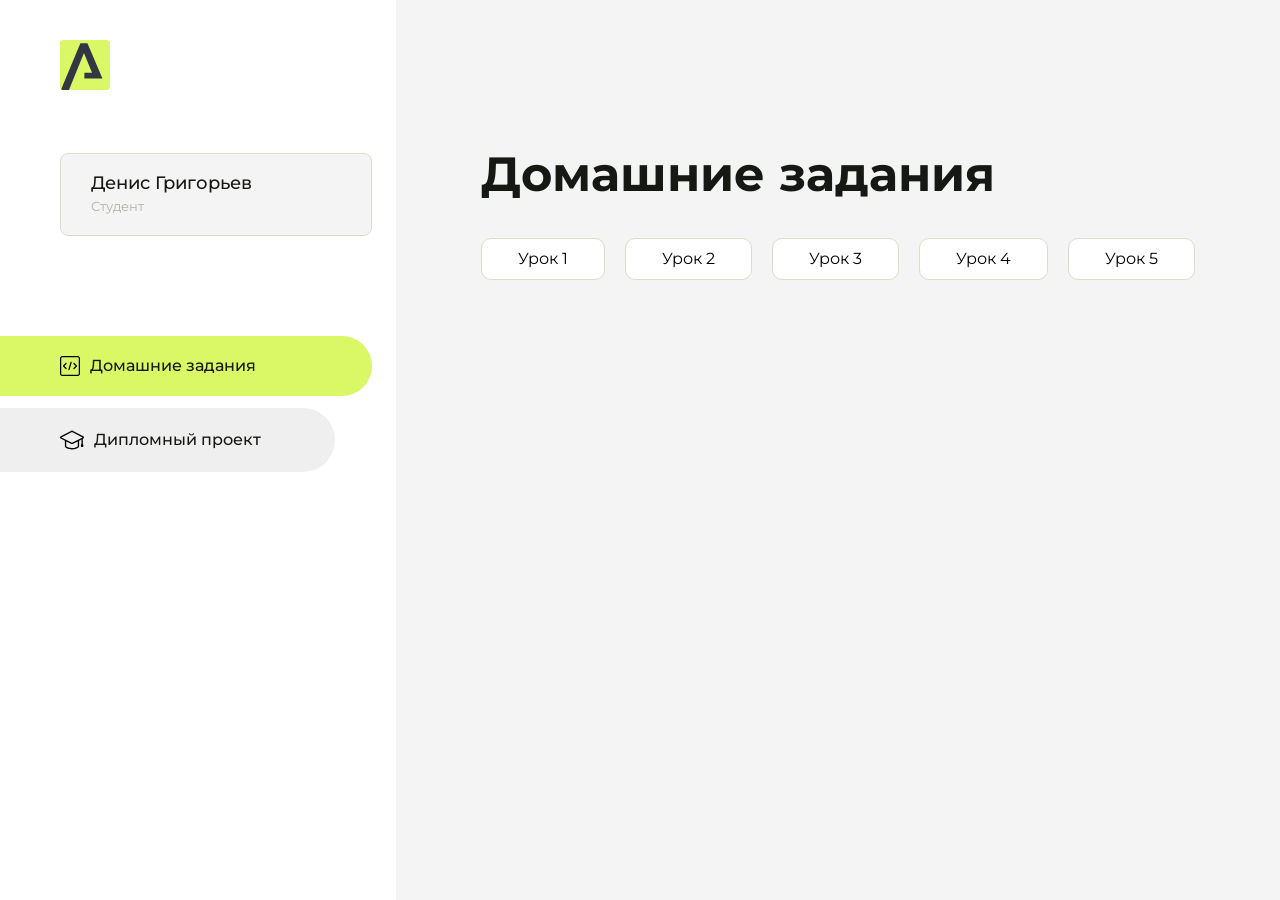
<file: index.html>
<!DOCTYPE html>
<html lang="en">
<head>
    <meta charset="UTF-8">
    <meta name="viewport" content="width=device-width, initial-scale=1.0">
    <title>Домашняя работа</title>
    <link rel="shortcut icon" href="src/logo.ico" type="image/x-icon">
    <link rel="preconnect" href="https://fonts.googleapis.com">
    <link rel="preconnect" href="https://fonts.gstatic.com" crossorigin>
    <link href="https://fonts.googleapis.com/css2?family=Montserrat:wght@400;500;700&family=Rubik:wght@500&display=swap"
          rel="stylesheet">
    <link rel="stylesheet" href="src/style.css">
</head>
<body id="body">
<div class="overlay" id="overlay"></div>
<div class="layout">
    <div class="burger" id="burger">
        <svg viewBox="0 0 24 24" fill="none" xmlns="http://www.w3.org/2000/svg">
            <g id="SVGRepo_bgCarrier" stroke-width="0"></g>
            <g id="SVGRepo_tracerCarrier" stroke-linecap="round" stroke-linejoin="round"></g>
            <g id="SVGRepo_iconCarrier">
                <path d="M4 18L20 18" stroke="#DAF765" stroke-width="2" stroke-linecap="round"></path>
                <path d="M4 12L20 12" stroke="#DAF765" stroke-width="2" stroke-linecap="round"></path>
                <path d="M4 6L20 6" stroke="#DAF765" stroke-width="2" stroke-linecap="round"></path>
            </g>
        </svg>
    </div>
    <aside class="sidebar" id="sidebar">
        <div class="sidebar__inner">
            <div class="logo">
                <svg width="50" height="50" viewBox="0 0 50 50" fill="none" xmlns="http://www.w3.org/2000/svg">
                    <g clip-path="url(#clip0_513_74730)">
                        <path d="M46.17 -0.257004H3.83C1.57281 -0.257004 -0.257 1.57281 -0.257 3.83V46.17C-0.257 48.4272 1.57281 50.257 3.83 50.257H46.17C48.4272 50.257 50.257 48.4272 50.257 46.17V3.83C50.257 1.57281 48.4272 -0.257004 46.17 -0.257004Z"
                              fill="#DAF765"/>
                        <path d="M24.375 38.4H42.461L27.441 3.1585H20.4355C20.4355 3.1585 6.7895 35.881 1.1945 49.294C2.015 50.0275 3.0945 50.257 3.6945 50.257H8.8445L23.954 13.07L32.0465 32.8285H24.375V38.4Z"
                              fill="#323843"/>
                    </g>
                    <defs>
                        <clipPath id="clip0_513_74730">
                            <rect width="50" height="50" fill="white"/>
                        </clipPath>
                    </defs>
                </svg>
            </div>
            <div class="sidebar__user">
                <div class="sidebar__name">Денис Григорьев</div>
                <div class="sidebar__text">Студент</div>
            </div>
            <div class="sidebar__tabs">
                <div class="sidebar__item">
                    <button class="sidebar__button active" id="tasks">
                        <svg xmlns="http://www.w3.org/2000/svg" width="20" height="20" viewBox="0 0 20 20" fill="none">
                            <g clip-path="url(#clip0_704_74543)">
                                <path d="M17.7083 20H2.29167C1.0275 20 0 18.9725 0 17.7083V2.29167C0 1.0275 1.0275 0 2.29167 0H17.7083C18.9725 0 20 1.0275 20 2.29167V17.7083C20 18.9725 18.9725 20 17.7083 20ZM2.29167 1.25C1.7175 1.25 1.25 1.7175 1.25 2.29167V17.7083C1.25 18.2825 1.7175 18.75 2.29167 18.75H17.7083C18.2825 18.75 18.75 18.2825 18.75 17.7083V2.29167C18.75 1.7175 18.2825 1.25 17.7083 1.25H2.29167Z"
                                      fill="black"/>
                                <path d="M6.04167 13.125C5.88167 13.125 5.72167 13.0642 5.6 12.9417L3.1 10.4417C2.85583 10.1975 2.85583 9.80167 3.1 9.5575L5.6 7.0575C5.84417 6.81333 6.24 6.81333 6.48417 7.0575C6.72833 7.30167 6.72833 7.6975 6.48417 7.94167L4.42583 10L6.48417 12.0583C6.72833 12.3025 6.72833 12.6983 6.48417 12.9425C6.36167 13.0642 6.20167 13.125 6.04167 13.125Z"
                                      fill="black"/>
                                <path d="M8.95833 14.1667C8.9 14.1667 8.84 14.1583 8.78167 14.1417C8.45083 14.0442 8.26083 13.6967 8.35833 13.3658L10.4417 6.28251C10.5392 5.95084 10.8892 5.76417 11.2175 5.85917C11.5483 5.95667 11.7383 6.30417 11.6408 6.63501L9.5575 13.7183C9.47833 13.9908 9.22833 14.1667 8.95833 14.1667Z"
                                      fill="black"/>
                                <path d="M13.9583 13.125C13.7983 13.125 13.6383 13.0642 13.5167 12.9417C13.2725 12.6975 13.2725 12.3017 13.5167 12.0575L15.575 9.99916L13.5167 7.94083C13.2725 7.69666 13.2725 7.30083 13.5167 7.05666C13.7608 6.81249 14.1567 6.81249 14.4008 7.05666L16.9008 9.55666C17.145 9.80083 17.145 10.1967 16.9008 10.4408L14.4008 12.9408C14.2783 13.0642 14.1183 13.125 13.9583 13.125Z"
                                      fill="black"/>
                            </g>
                            <defs>
                                <clipPath id="clip0_704_74543">
                                    <rect width="20" height="20" fill="white"/>
                                </clipPath>
                            </defs>
                        </svg>
                        <span>Домашние задания</span></button>
                </div>
                <div class="sidebar__item">
                    <button class="sidebar__button" id="diplom">
                        <svg xmlns="http://www.w3.org/2000/svg" width="24" height="24" viewBox="0 0 24 24" fill="none">
                            <g clip-path="url(#clip0_704_74553)">
                                <path d="M23.2628 10.5971C23.7176 10.365 24 9.90375 24 9.39337C24 8.883 23.7176 8.42175 23.2628 8.18962L12.6135 2.75362C12.2291 2.55824 11.7705 2.55787 11.3854 2.75399L0.736875 8.19C0.282375 8.42175 0 8.883 0 9.39337C0 9.90375 0.282375 10.365 0.736875 10.5971L4.89038 12.7177V18.2074C4.89038 19.8154 8.412 21.393 12 21.393C15.5884 21.393 19.1096 19.815 19.1096 18.2074V12.7174L21.4609 11.517V15.8017L20.901 17.2305C20.7409 17.6389 20.7934 18.0994 21.0405 18.4616C21.2876 18.8246 21.6979 19.041 22.1366 19.041C22.5754 19.041 22.9852 18.8246 23.2324 18.462C23.4795 18.099 23.532 17.6385 23.3719 17.2301L22.8124 15.8021V10.827L23.2628 10.5971ZM17.7623 18.1721C17.6198 18.6375 15.3491 20.0419 12 20.0419C8.65088 20.0419 6.38025 18.6375 6.2415 18.2074V12.3037L6.23887 12.3019C6.23812 12.057 6.1065 11.8207 5.87325 11.7019L1.3515 9.39337L12 3.95737L22.6489 9.39337L12 14.8294L5.87325 11.7019C5.54063 11.5331 4.6695 11.6674 4.5 12C4.33012 12.3322 4.55813 12.5479 4.89038 12.7177L11.3857 16.0331C11.5781 16.1314 11.7889 16.1805 12 16.1805C12.2107 16.1805 12.4222 16.1314 12.6146 16.0331L17.7593 13.407L17.7623 18.1721Z"
                                      fill="black"/>
                            </g>
                            <defs>
                                <clipPath id="clip0_704_74553">
                                    <rect width="24" height="24" fill="white"/>
                                </clipPath>
                            </defs>
                        </svg>
                        <span>Дипломный проект</span></button>
                </div>
            </div>
        </div>

    </aside>
    <div class="content">
        <div class="container">
            <div class="content__block" id="tasksBlock">
                <div class="content__title">Домашние задания</div>
                <ul class="content__list">
                    <li class="content__list-item">
                        <a href="hello-arokenru/index.html">Урок 1</a>
                    </li>
                     <li class="content__list-item">
                        <a href="Homework_2/index.html">Урок 2</a>
                    </li>
                    <li class="content__list-item">
                        <a href="Homework_3/index.html">Урок 3</a>
                    </li>
                    <li class="content__list-item">
                        <a href="Homework_4/index.html">Урок 4</a>
                    </li>
                    <li class="content__list-item">
                        <a href="Homework_5/index.html">Урок 5</a>
                    </li>
                </ul>
            </div>
            <div class="content__block hidden" id="diplomBlock">
                <div class="content__title">Дипломный проект</div>
                <div class="content__list-diplom">
                    <a href="ПАПКА-С-НОМЕРОМ-УРОКА">Ссылка на ДЗ</a>
                </div>
                <div class="content__decor">
                    <div class="content__decor-text">Давай проверим, чему ты научился!</div>
                    <div class="content__decor-img">
                        <img src="src/decor.png" alt="decor">
                    </div>
                </div>
            </div>
        </div>
    </div>
</div>
<script src="src/index.js"></script>
</body>
</html>
</file>
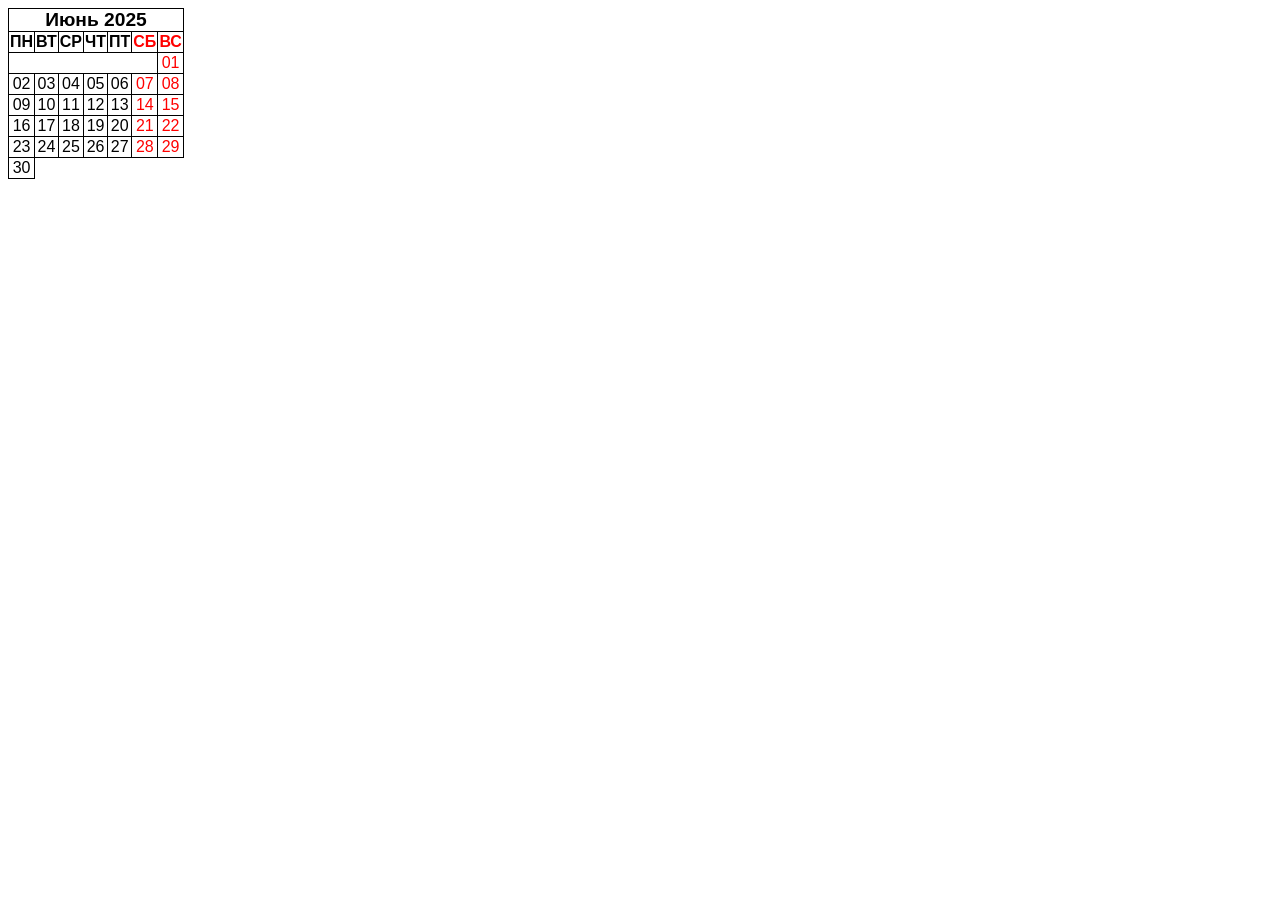
<file: Homework_3/index.html>
<!doctype html>
<html lang="en">
	<head>
		<meta charset="UTF-8" />
		<meta name="viewport" content="width=device-width, initial-scale=1.0" />
		<title>Таблицы</title>
		<link rel="stylesheet" href="./css/style.css" />
	</head>
	<body>
		<table>
			<caption>
				Июнь 2025
			</caption>
			<thead>
				<tr>
					<th>ПН</th>
					<th>ВТ</th>
					<th>СР</th>
					<th>ЧТ</th>
					<th>ПТ</th>
					<th class="weekend">СБ</th>
					<th class="weekend">ВС</th>
				</tr>
			</thead>
			<tbody>
				<tr>
					<td colspan="6"></td>
					<td class="weekend">01</td>
				</tr>
				<tr>
					<td>02</td>
					<td>03</td>
					<td>04</td>
					<td>05</td>
					<td>06</td>
					<td class="weekend">07</td>
					<td class="weekend">08</td>
				</tr>
				<tr>
					<td>09</td>
					<td>10</td>
					<td>11</td>
					<td>12</td>
					<td>13</td>
					<td class="weekend">14</td>
					<td class="weekend">15</td>
				</tr>
				<tr>
					<td>16</td>
					<td>17</td>
					<td>18</td>
					<td>19</td>
					<td>20</td>
					<td class="weekend">21</td>
					<td class="weekend">22</td>
				</tr>
				<tr>
					<td>23</td>
					<td>24</td>
					<td>25</td>
					<td>26</td>
					<td>27</td>
					<td class="weekend">28</td>
					<td class="weekend">29</td>
				</tr>
				<tr>
					<td>30</td>
				</tr>
			</tbody>
		</table>
	</body>
</html>
</file>
<file: src/style.css>
*{padding: 0;margin: 0;border: 0;}
*,*:before,*:after{-webkit-box-sizing: border-box;box-sizing: border-box;}
:focus,:active{outline: none;}
a:focus,a:active{outline: none;}
nav,footer,header,aside{display: block;}
html,body{
    height:100%;width:100%;
    font-size:100%;line-height:1;-ms-text-size-adjust:100%;-moz-text-size-adjust:100%;-webkit-text-size-adjust:100%;}
input,button,textarea{font-family:inherit;}
input::-ms-clear{display: none;}
button{cursor: pointer;}
button::-moz-focus-inner{padding:0;border:0;}
a,a:visited{text-decoration: none;}
a:hover{text-decoration: none;}
ul li{list-style: none;}
img{vertical-align: top;}
h1,h2,h3,h4,h5,h6{font-size:inherit;font-weight: inherit;}
a{color:inherit;}



body {
    font-family: "Montserrat",SansSerif;
    color: black;
}

body.overflow {
    overflow: hidden;
}



.layout {
    display: -webkit-box;
    display: -ms-flexbox;
    display: flex;
    min-height: 100vh;
}

.sidebar {
    padding: 40px 24px 40px 0;
    -ms-flex-negative: 0;
    flex-shrink: 0;
    background-color: white;
}



.content {
    -webkit-box-flex: 1;
    -ms-flex-positive: 1;
    flex-grow: 1;
    background-color: #F4F4F4;
}

.container {
    display: -webkit-box;
    display: -ms-flexbox;
    display: flex;
    -webkit-box-orient: vertical;
    -webkit-box-direction: normal;
    -ms-flex-direction: column;
    flex-direction: column;
    -webkit-box-pack: center;
    -ms-flex-pack: center;
    justify-content: center;
    -webkit-box-align: center;
    -ms-flex-align: center;
    align-items: center;
    padding: 150px 60px 80px 60px;
}


.logo {
    margin-left: 60px;
    margin-bottom: 60px;
}

.sidebar__user {
    background-color: #F4F4F4;
    padding: 20px 30px;
    margin-left: 60px;
    margin-bottom: 100px;
    border-radius: 8px;
    border: 1px solid #DADEC9;
}

.sidebar__name {
    color:#161814;
    font-size: 18px;
    font-weight: 500;
    margin-bottom: 6px;
}

.sidebar__text {
    color: #AFB1A7;
    font-size: 13px;
    font-weight: 400;
    line-height: 130%; /* 16.9px */
}

.sidebar__item {
    width: 372px;
}

.sidebar__button {
    display: -webkit-box;
    display: -ms-flexbox;
    display: flex;
    -webkit-box-align: center;
    -ms-flex-align: center;
    align-items: center;
    gap: 10px;
    padding: 20px 60px;
    margin-bottom: 12px;
    border-radius: 0px 100px 100px 0px;
    -webkit-transition: all .5s;
    -o-transition: all .5s;
    transition: all .5s;
    cursor: pointer;
    width: 90%;
    color:#161814;
    font-size: 16px;
    font-weight: 500;
}

.sidebar__button.active , .sidebar__button:hover {
    width: 100%;
    background-color: #DAF765;
}


.content__title {
    color: #161814;
    font-size: 48px;
    font-weight: 700;
    margin-bottom: 40px;
}

.content__list {
    display: -webkit-box;
    display: -ms-flexbox;
    display: flex;
    -webkit-box-align: center;
    -ms-flex-align: center;
    align-items: center;
    -ms-flex-wrap: wrap;
    flex-wrap: wrap;
    gap: 20px;
}



.content__list-item  {
    cursor: pointer;
    padding: 12px 18px;
    background-color: #fff;
    border-radius: 10px;
    border: 1px solid #DADEC9;
    -webkit-transition: all .3s;
    -o-transition: all .3s;
    transition: all .3s;
}

.content__list-item:hover,.content__list-diplom:hover {
    background-color: #AFB1A7;
}

li a {
    padding: 12px 18px;

}


.content__list-diplom {
    -webkit-transition: all .3s;
    -o-transition: all .3s;
    transition: all .3s;
    display: inline-block;
    padding: 12px 18px;
    background-color: #fff;
    border-radius: 10px;
    border: 1px solid #DADEC9;
}

.content__decor {
    display: -webkit-box;
    display: -ms-flexbox;
    display: flex;
    -webkit-box-align: center;
    -ms-flex-align: center;
    align-items: center;
}

.content__decor-text {
    color:#BEDD44;
    font-size: 36px;
    font-weight: 700;
    line-height: 110%; /* 39.6px */
}

.content__block {
    max-width: 1200px;
}

.content__block.hidden {
    display: none;
}

.content__decor-img img{
    width: 100%;
}

.burger {
    display: none;
    padding: 5px;
    position: fixed;
    top: 3%;
    right: 7%;
    width: 40px;
    height: 40px;
    background-color: #161814;
    border-radius: 50%;
    z-index: 10;
    border: 1px solid #DAF765;
}

@media (max-width: 768px) {
    .burger {
        display: block;
    }

    .sidebar {
        -webkit-transition: all .3s;
        -o-transition: all .3s;
        transition: all .3s;
        -webkit-transform: translateX(-100%);
        -ms-transform: translateX(-100%);
        transform: translateX(-100%);
        position: fixed;
        top: 0;
        left: 0;
        bottom: 0;
        z-index: 5;
    }

    .sidebar.show {
        -webkit-transform: translateX(0%);
        -ms-transform: translateX(0%);
        transform: translateX(0%);
    }

    .overlay {
        opacity: 0;
        pointer-events: none;
        -webkit-transition: all .3s;
        -o-transition: all .3s;
        transition: all .3s;
        position: absolute;
        top: 0;
        right: 0;
        left: 0;
        bottom: 0;
        z-index: 3;
        background-color: #000000e0;
    }

    .overlay.show {
        opacity: 1;
        pointer-events: all;
    }

    .container {
        padding: 40px 20px;
        min-height: 100%;
    }

    .content__decor {
        margin-top: 20px;
        -webkit-box-orient: vertical;
        -webkit-box-direction: normal;
        -ms-flex-direction: column;
        flex-direction: column;
    }
}

@media (max-width: 400px) {
    .sidebar__user {
        margin-left: 0;
    }
}
</file>
<file: Homework_3/css/style.css>
body {
	font-family: sans-serif;
}

table {
	border-collapse: collapse;
	border-spacing: 15px;
}
.weekend {
	color: red;
}

td,
th,
caption {
	border: 1px solid #000;
}

caption {
	border-bottom: none;
	font-size: larger;
	font-weight: bold;
}

th,
td {
	text-align: center;
}
</file>
